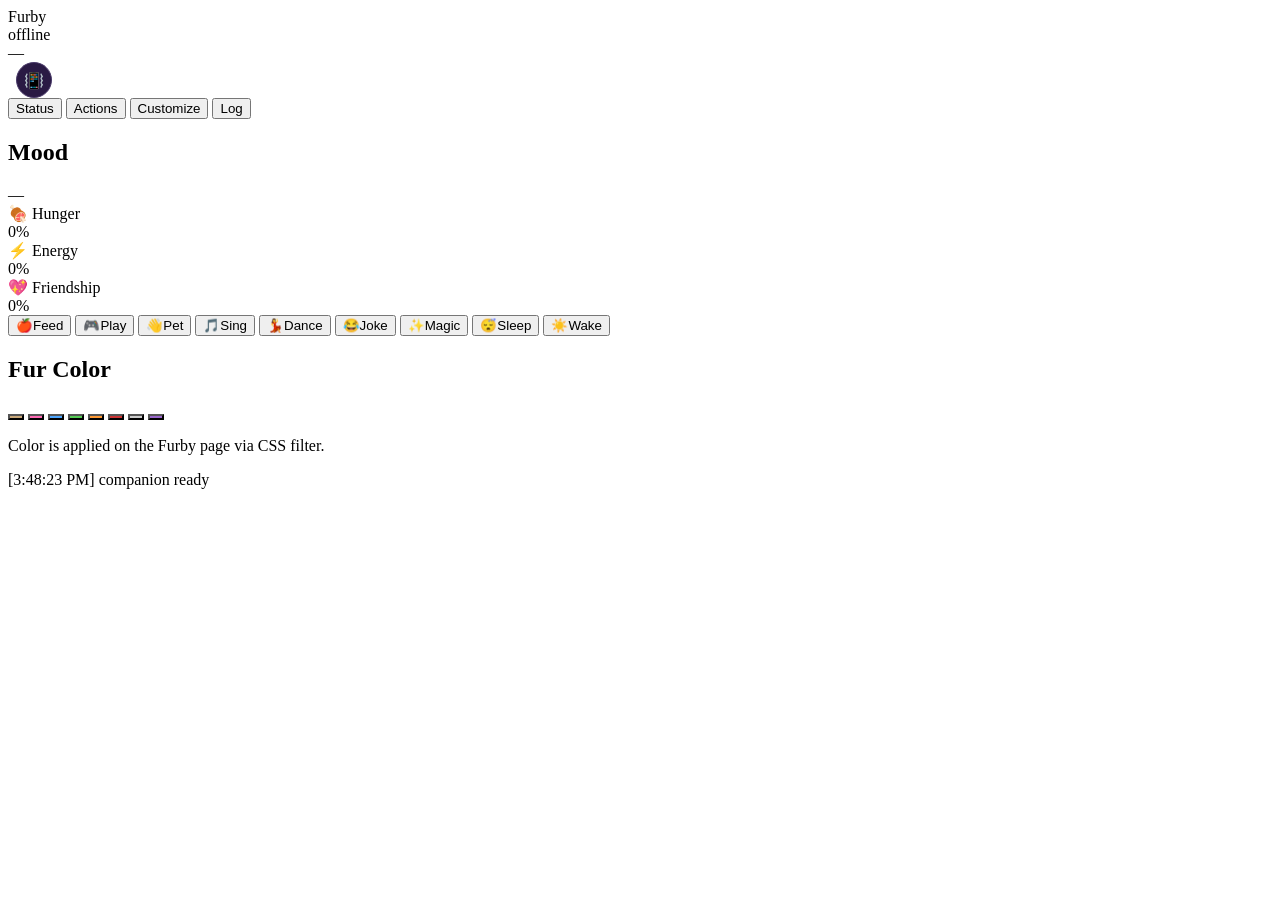
<file: companion.html>
<!DOCTYPE html>
<html lang="en">
<head>
    <meta charset="UTF-8">
    <meta name="viewport" content="width=device-width, initial-scale=1.0">
    <title>Furby Companion</title>
    <link rel="stylesheet" href="companion.css">
</head>
<body>
<header>
    <div class="logo">Furby</div>
    <div id="connection" class="conn offline">offline</div>
    <div id="model-label" class="model">—</div>
    <button id="vibe-toggle" class="vibe-btn" title="Vibration on/off">📳</button>
</header>

    <nav>
        <button class="tab active" data-tab="status">Status</button>
        <button class="tab" data-tab="actions">Actions</button>
        <button class="tab" data-tab="customize">Customize</button>
        <button class="tab" data-tab="log">Log</button>
    </nav>

    <main>
        <!-- STATUS -->
        <section id="tab-status" class="tab-content active">
            <div class="card">
                <h2>Mood</h2>
                <div id="mood-val" class="mood-value">—</div>
            </div>
            <div class="card stats">
                <div class="stat-row">
                    <label>🍖 Hunger</label>
                    <div class="bar"><div id="hunger-bar" class="fill hunger"></div></div>
                    <span id="hunger-num">0%</span>
                </div>
                <div class="stat-row">
                    <label>⚡ Energy</label>
                    <div class="bar"><div id="energy-bar" class="fill energy"></div></div>
                    <span id="energy-num">0%</span>
                </div>
                <div class="stat-row">
                    <label>💖 Friendship</label>
                    <div class="bar"><div id="friendship-bar" class="fill friend"></div></div>
                    <span id="friendship-num">0%</span>
                </div>
            </div>
        </section>

        <!-- ACTIONS -->
        <section id="tab-actions" class="tab-content">
            <div class="actions-grid">
                <button class="action" data-action="feed"><span>🍎</span>Feed</button>
                <button class="action" data-action="play"><span>🎮</span>Play</button>
                <button class="action" data-action="pet"><span>👋</span>Pet</button>
                <button class="action" data-action="sing"><span>🎵</span>Sing</button>
                <button class="action" data-action="dance"><span>💃</span>Dance</button>
                <button class="action" data-action="joke"><span>😂</span>Joke</button>
                <button class="action" data-action="magic"><span>✨</span>Magic</button>
                <button class="action" data-action="sleep"><span>😴</span>Sleep</button>
                <button class="action" data-action="wake"><span>☀️</span>Wake</button>
            </div>
        </section>

        <!-- CUSTOMIZE -->
        <section id="tab-customize" class="tab-content">
            <h2>Fur Color</h2>
            <div class="swatches">
                <button class="swatch" data-color="none" style="background:#c9a87a" title="Original"></button>
                <button class="swatch" data-color="sepia(1) saturate(3) hue-rotate(300deg)" style="background:#ff69b4" title="Pink"></button>
                <button class="swatch" data-color="sepia(1) saturate(5) hue-rotate(180deg)" style="background:#4da6ff" title="Blue"></button>
                <button class="swatch" data-color="sepia(1) saturate(3) hue-rotate(60deg)" style="background:#55cc55" title="Green"></button>
                <button class="swatch" data-color="sepia(1) saturate(4) hue-rotate(20deg)" style="background:#ff9933" title="Orange"></button>
                <button class="swatch" data-color="sepia(1) saturate(6) hue-rotate(330deg)" style="background:#cc3333" title="Red"></button>
                <button class="swatch" data-color="grayscale(1)" style="background:#ccc" title="Crystal (Grey)"></button>
                <button class="swatch" data-color="sepia(1) saturate(3) hue-rotate(270deg)" style="background:#9966cc" title="Purple"></button>
            </div>
            <p class="hint">Color is applied on the Furby page via CSS filter.</p>
        </section>

        <!-- LOG -->
        <section id="tab-log" class="tab-content">
            <div id="log" class="log-box"></div>
        </section>
    </main>

    <script src="companion.js"></script>
</body>
</html>
</file>
<file: companion.css>
.vibe-btn {
    background: #2a1a44;
    border: 1px solid #4a3a6a;
    border-radius: 50%;
    width: 36px;
    height: 36px;
    font-size: 16px;
    cursor: pointer;
    transition: all .15s;
    display: flex;
    align-items: center;
    justify-content: center;
    margin-left: 8px;
}
.vibe-btn:hover { background: #3a2a5a; }
.vibe-btn.off { opacity: 0.35; filter: grayscale(1); }
.vibe-btn.unsupported { opacity: 0.2; cursor: not-allowed; }
</file>
